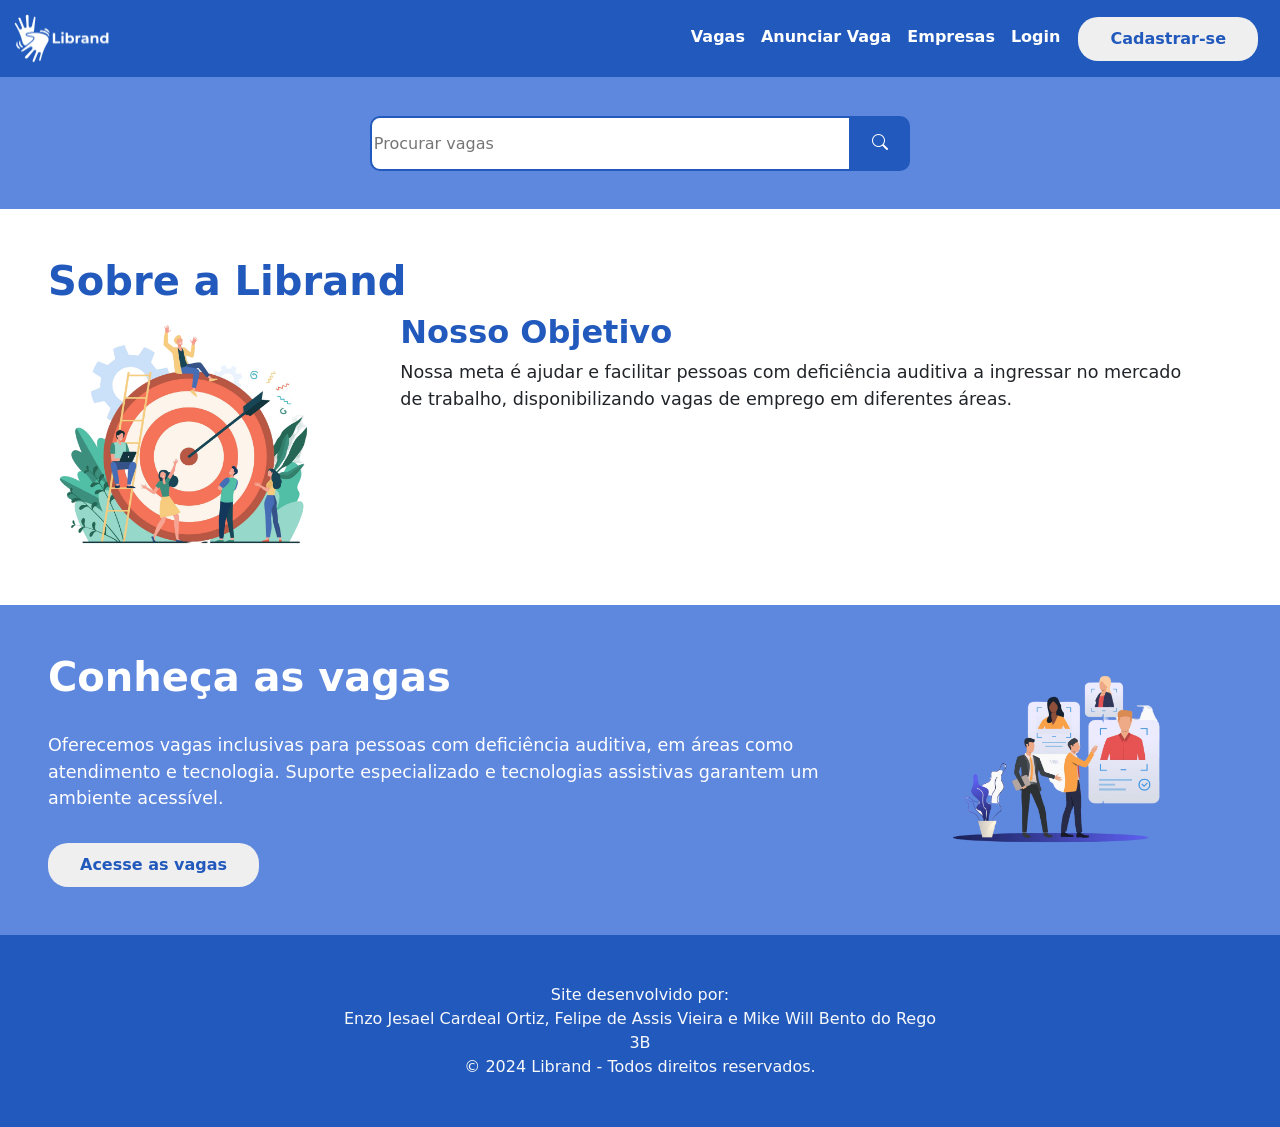
<file: index.html>
<!DOCTYPE html>
<html lang="pt-br">
<head>
    <meta charset="UTF-8">
    <meta name="viewport" content="width=device-width, initial-scale=1.0">
    <title>Librand</title>
    <link href="https://cdn.jsdelivr.net/npm/bootstrap@5.3.3/dist/css/bootstrap.min.css" rel="stylesheet" integrity="sha384-QWTKZyjpPEjISv5WaRU9OFeRpok6YctnYmDr5pNlyT2bRjXh0JMhjY6hW+ALEwIH" crossorigin="anonymous">
    <script src="https://cdn.jsdelivr.net/npm/bootstrap@5.3.3/dist/js/bootstrap.bundle.min.js" integrity="sha384-YvpcrYf0tY3lHB60NNkmXc5s9fDVZLESaAA55NDzOxhy9GkcIdslK1eN7N6jIeHz" crossorigin="anonymous"></script>
    <link rel="stylesheet" href="https://cdn.jsdelivr.net/npm/bootstrap-icons@1.11.3/font/bootstrap-icons.min.css">
    <link rel="shortcut icon" type="imagex/png" href="img/Logotipo_Libras_Inclusão_Azul-removebg-preview.png">
    <style>
        
        .btn-header{
            border: none;
            color: #2259BC;
            padding: 10px 32px;
            text-align: center;
            text-decoration: none;
            font-size: 1rem;
            transition-duration: 0.4s;
            cursor: pointer;
            border-radius: 20px;
            font-weight: bold;
        }

        .btn-header:hover{
            background-color: #132d5f;
            color: white;
        }

        .nav-link{
            color: white;
            font-weight: bold;
        }

        .nav-link:hover{
            color: rgb(209, 208, 208);
        }

        .input-pesquisa{
            border-radius: 10px 0 0 10px;
            box-sizing: border-box;
            width: 40%;
            height: 55px;
            border: 2px solid #2259BC;
            outline: none;
        }

        .btn-pesquisa{
            border-radius: 0 10px 10px 0;
            border: 2px solid #2259BC;
            background-color: #2259BC;
            color: white;
            height: 55px;
            padding: 0 20px;
        }

        .btn-pesquisa:hover{
            background-color: #132d5f;
            transition-duration: 0.4s;
            border: 2px solid #132d5f;
        }

        input[type=search]:focus{
            box-shadow: 0 0 5pt 2pt #98bcff;
            transition: 0.5s;
        }

        .fundo-pesquisa{
            padding: 3%;
        }

        .btn-vaga{
            border: none;
            color: #2259BC;
            padding: 10px 32px;
            text-align: center;
            text-decoration: none;
            font-size: 1rem;
            transition-duration: 0.4s;
            cursor: pointer;
            border-radius: 20px;
            font-weight: bold;
        }

        .btn-vaga:hover{
            background-color: #132d5f;
            color: white;
        }
    </style>
</head>
<body>
    <nav class="navbar navbar-expand-sm" style="background-color: #2259BC;">
        <div class="container-fluid">
            <a href="index.html" class="navbar-brand d-flex">
                <img src="img/Logotipo Librand.png" alt="Logo Librand" style="width: 100px;">
            </a>
            <button class="navbar-toggler" type="button" data-bs-toggle="collapse" data-bs-target="#menuNavbar">
                <span class="navbar-toggler-icon"></span>
            </button>
            
            <div class="collapse navbar-collapse" id="menuNavbar">
                <div class="navbar-nav ms-auto">
                    <a href="" class="nav-link ">
                        Vagas
                    </a>
                    <a href="" class="nav-link">
                        Anunciar Vaga
                    </a>
                    <a href="" class="nav-link">
                        Empresas
                    </a>
                    <a href="login_usuario.html" class="nav-link">
                        Login
                    </a>
                    <a href="cadastro_usuario.html">
                        <button class="btn-header" style="margin: 0px 10px 0px 10px;">
                            Cadastrar-se
                        </button>
                    </a>
                </div>
            </div>
        </div>
    </nav>

    <div class="container-fluid fundo-pesquisa" style="background-color: #5E87DE;">
        <form>
            <div class="input-group justify-content-center">
                <input type="search" name="" id="" class="input-pesquisa" placeholder="Procurar vagas">
                <button class="btn-pesquisa">
                    <i class="bi bi-search"></i>
                </button>
            </div>
        </form>
    </div>

    <div class="container-fluid p-5">
        <div class="row">
            <div>
                <h1 style="color: #2259BC; font-weight: bold;">
                    Sobre a Librand
                </h1>
            </div>
        </div>
        <div class="row">
            <div class="col-3">
                <img src="img/objetivo librand.png" alt="Objetivo" class="img-fluid">
            </div>
            <div class="col-8 mx-auto">
                <h2 style="color: #2259BC; font-weight: bold;">
                    Nosso Objetivo
                </h2>
                <span style="text-align: justify; font-size: 1.1em;">
                    Nossa meta é ajudar e facilitar pessoas com deficiência auditiva a ingressar no mercado de trabalho, disponibilizando vagas de emprego em diferentes áreas. 
                </span>
            </div>
        </div>
    </div>

    <div class="container-fluid p-5" style="background-color: #5E87DE;">
        <div class="row">
            <div class="col-8">
                <h1 style="color: white; font-weight: bold;">
                        Conheça as vagas
                </h1>
                <div style="margin-top: 4%;">
                  <span style="color: white; text-align: justify; font-size: 1.1em;">
                    Oferecemos vagas inclusivas para pessoas com deficiência auditiva, em áreas como atendimento e tecnologia. Suporte especializado e tecnologias assistivas garantem um ambiente acessível.
                    </span>  
                </div>
                <div style="margin-top: 4%;">
                    <a href="">
                        <button class="btn-vaga">
                            Acesse as vagas
                        </button>
                    </a>
                </div>
                
            </div>
            <div class="col-3 mx-auto">
                <img src="img/vaga.png" alt="Vaga" class="img-fluid">
            </div>
        </div>
    </div>
    <footer class="p-5 fixed-botton text-center text-light" style="background-color: #2259BC;">
        Site desenvolvido por:
        <br>
        Enzo Jesael Cardeal Ortiz, Felipe de Assis Vieira e Mike Will Bento do Rego
        <br>
        3B
        <br>
        &copy; 2024 Librand - Todos direitos reservados.
    </footer>

</body>
</html>
</file>
